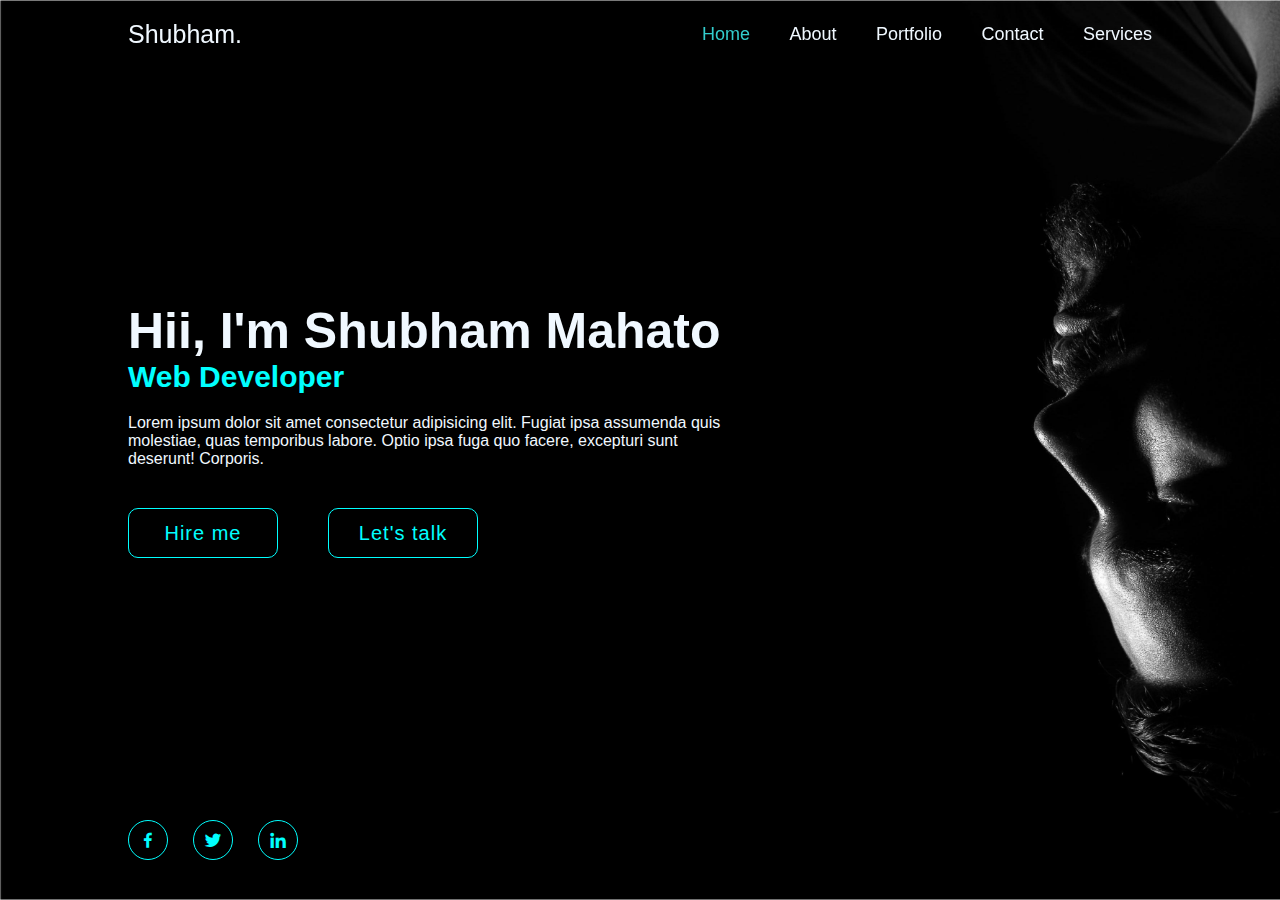
<file: index.html>
<!DOCTYPE html>
<html lang="en">
<head>
    <meta charset="UTF-8">
    <meta name="viewport" content="width=device-width, initial-scale=1.0">
    <title>Portfolio using HTML & CSS</title>
    <link href="style.css" rel="stylesheet">
    <link href='https://unpkg.com/boxicons@2.1.4/css/boxicons.min.css' rel='stylesheet'>
</head>
<body>
    <div class="header">
        <a class="logo">Shubham.</a>
        <nav class="navbar">
            <a href="#" class="active">Home</a>
            <a href="#">About</a>
            <a href="#">Portfolio</a>
            <a href="#">Contact</a>
            <a href="#">Services</a>
        </nav>
    </div>

    <div class="home">
        <div class="homecontent">
            <h1>Hii, I'm Shubham Mahato</h1>
            <h3>Web Developer</h3>
            <p>Lorem ipsum dolor sit amet consectetur adipisicing elit. Fugiat ipsa assumenda quis molestiae, quas temporibus labore. Optio ipsa fuga quo facere, excepturi sunt deserunt! Corporis.
                <div class="box">
                    <a href="#">Hire me</a>
                    <a href="#">Let's talk</a>
                </div>
            </p>
        </div>

        <div class="home-logo">
            <a href="#"><i class='bx bxl-facebook' ></i></a>
            <a href="#"><i class='bx bxl-twitter'></i></a>
            <a href="#"><i class='bx bxl-linkedin' ></i></a>
        </div>
    </div>
</body>
</html>
</file>
<file: style.css>
* {
    margin: 0;
    padding: 0;
    box-sizing: border-box;
    font-family: 'Poppins', sans-serif;
}

body {
    color: aliceblue;
}

.header {
    position: fixed;
    top: 0;
    left: 0;
    width: 100%;
    padding: 20px 10%;
    background: transparent;
    display: flex;
    justify-content: space-between;
    align-items: center;
    z-index: 100;
}

.logo {
    font-size: 25px;
    color: aliceblue;
}

.navbar a {
    font-size: 18px;
    color: aliceblue;
    margin-left: 35px;
    text-decoration: none;
}

.navbar a:hover,
.navbar a.active {
    color: rgb(51, 205, 205);
}

.home {
    height: 100vh;
    background: url('Image4.jpg') no-repeat;
    background-size: cover;
    display: flex;
    align-items: center;
    padding: 0 10%;
}

.homecontent {
    max-width: 600px;
}

.homecontent h1 {
    font-size: 50px;
}

.homecontent h3 {
    font-size: 30px;
    color: aqua;
}

.homecontent p {
    font-size: 16px;
    margin: 20px 0 40px;
}

.homecontent .box {
    display: flex;
    justify-content: space-between;
    width: 350px;
    height: 50px;
}

.box a {
    position: relative;
    display: inline-flex;
    justify-content: center;
    align-items: center;
    width: 150px;
    height: 100%;
    background-color: transparent;
    border: 1.5px solid aqua;
    border-radius: 10px;
    font-size: 20px;
    color: aqua;
    letter-spacing: 1px;
    text-decoration: none;
}

.box a:hover {
    background-color: aqua;
    color: black;
}

.home-logo {
    position: absolute;
    bottom: 40px;
    width: 170px;
    display: flex;
    justify-content: space-between;
}

.home-logo a {
    position: relative;
    display: inline-flex;
    justify-content: center;
    align-items: center;
    width: 40px;
    height: 40px;
    background: transparent;
    border: 1.5px solid aqua;
    border-radius: 50%;
    font-size: 20px;
    color: aqua;
    text-decoration: none;
}

.home-logo a:hover {
    background-color: aqua;
    color: black;
}
</file>
